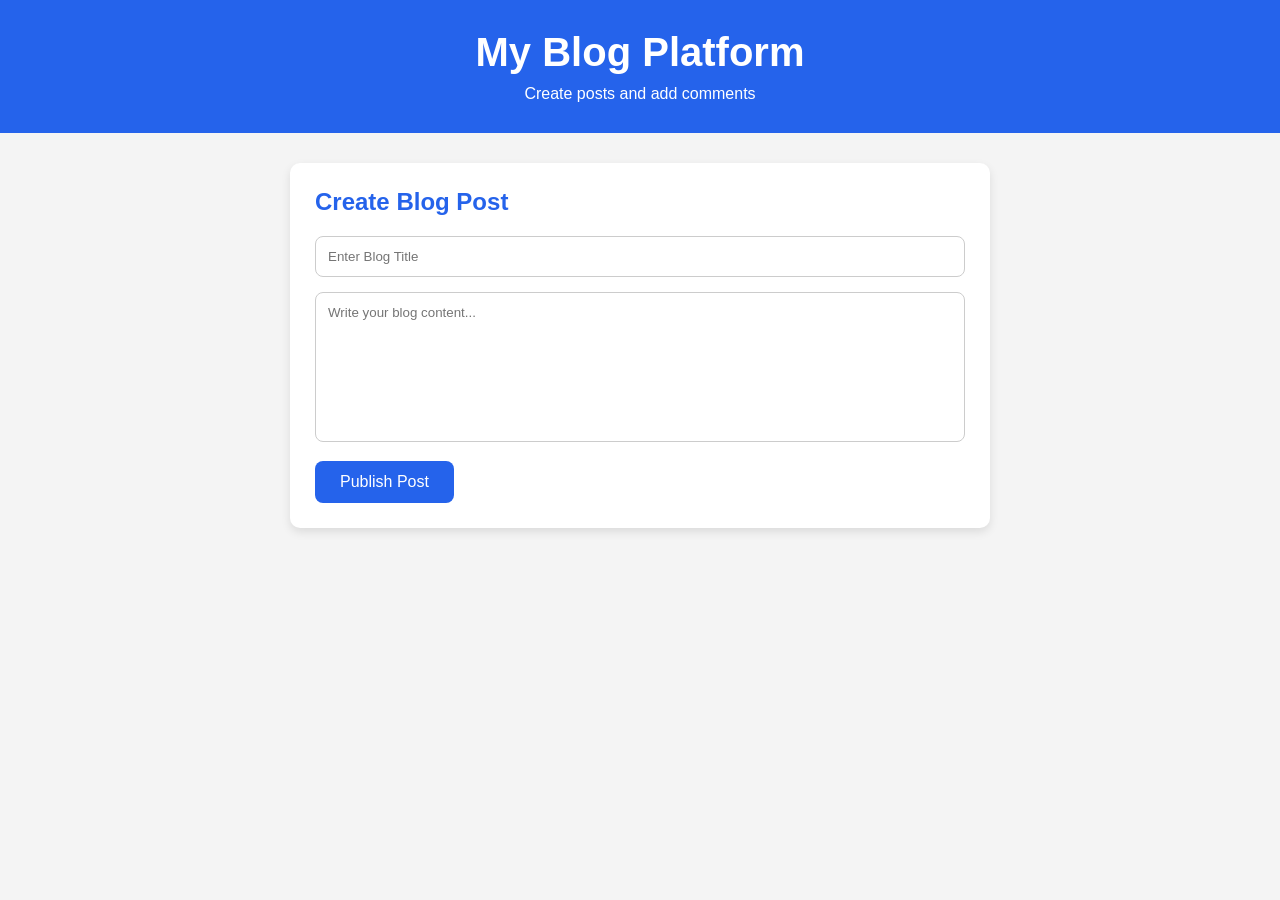
<file: index.html>
<!DOCTYPE html>
<html lang="en">
<head>
  <meta charset="UTF-8">
  <meta name="viewport" content="width=device-width, initial-scale=1.0">
  <title>Blog Platform</title>
  <link rel="stylesheet" href="style.css">
</head>
<body>

  <!-- Header -->
  <header>
    <h1>My Blog Platform</h1>
    <p>Create posts and add comments</p>
  </header>

  <!-- Create Blog Post -->
  <section class="create-post">
    <h2>Create Blog Post</h2>

    <input type="text" id="postTitle" placeholder="Enter Blog Title">

    <textarea id="postContent" placeholder="Write your blog content..."></textarea>

    <button onclick="addPost()">Publish Post</button>
  </section>

  <!-- Blog Posts -->
  <section id="blogContainer" class="blog-container">

  </section>

  <script src="script.js"></script>
</body>
</html>
</file>
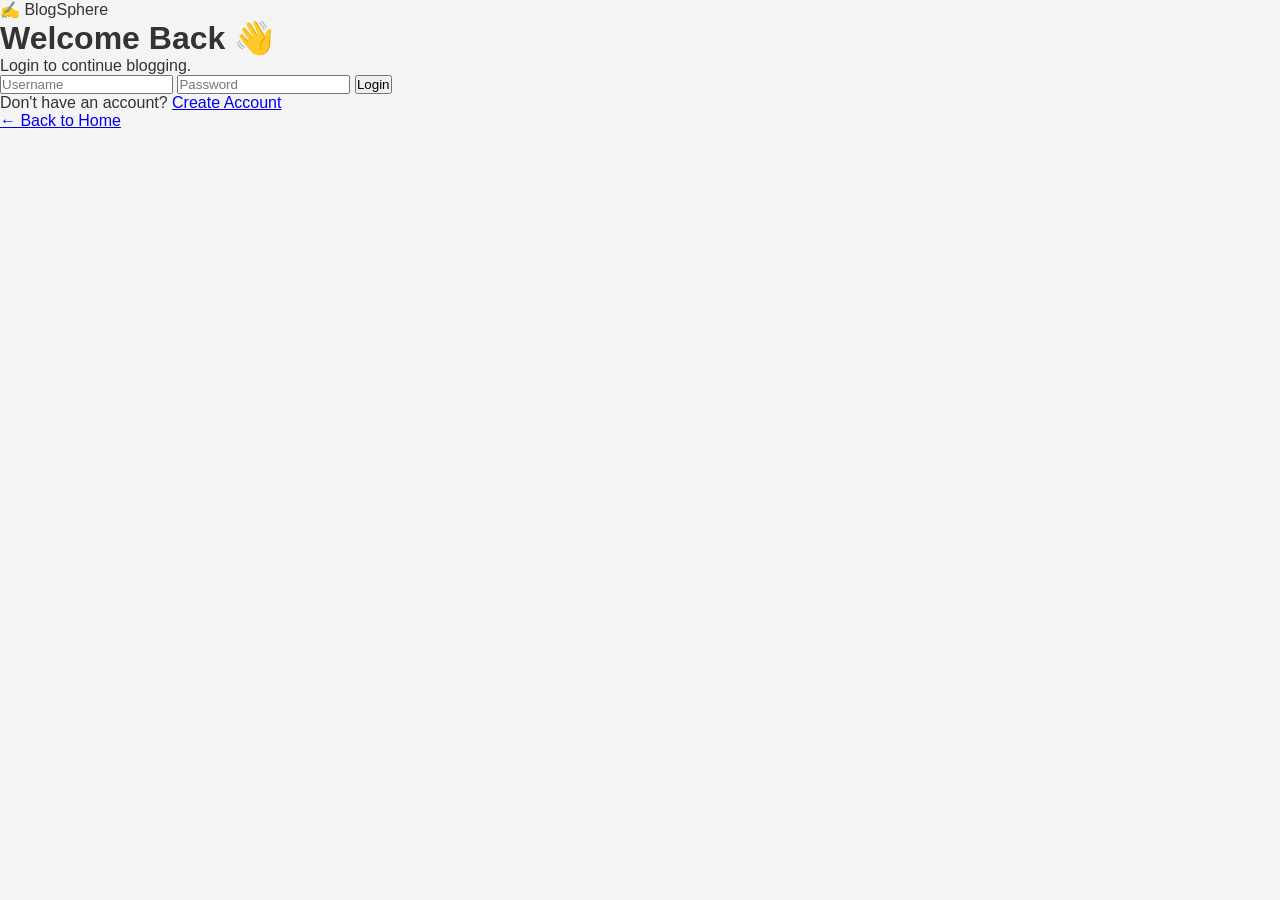
<file: login.html>
<!DOCTYPE html>
<html lang="en">

<head>

    <meta charset="UTF-8">

    <meta
        name="viewport"
        content="width=device-width, initial-scale=1.0"
    >

    <title>Login | BlogSphere</title>

    <link rel="stylesheet" href="style.css">

</head>

<body class="auth-body">

    <div class="auth-container">

        <div class="auth-card">

            <div class="logo">
                ✍️ BlogSphere
            </div>

            <h1>Welcome Back 👋</h1>

            <p>
                Login to continue blogging.
            </p>


            <input
                type="text"
                id="loginUsername"
                placeholder="Username"
            >


            <input
                type="password"
                id="loginPassword"
                placeholder="Password"
            >


            <button
                class="primary-btn"
                onclick="loginUser()"
            >
                Login
            </button>


            <p class="auth-link">

                Don't have an account?

                <a href="signup.html">
                    Create Account
                </a>

            </p>


            <a href="index.html">
                ← Back to Home
            </a>

        </div>

    </div>


<script>

function loginUser() {

    const username =
        document
        .getElementById("loginUsername")
        .value
        .trim();

    const password =
        document
        .getElementById("loginPassword")
        .value;


    const storedUser =
        JSON.parse(
            localStorage.getItem(
                "blogUser"
            )
        );


    if (!storedUser) {

        alert(
            "Account not found. Please sign up first."
        );

        return;
    }


    if (
        username === storedUser.username &&
        password === storedUser.password
    ) {

        localStorage.setItem(
            "currentUser",
            username
        );


        alert(
            "Login successful! 🎉"
        );


        window.location.href =
            "index.html";

    }

    else {

        alert(
            "Invalid username or password."
        );

    }

}

</script>

</body>

</html>
</file>
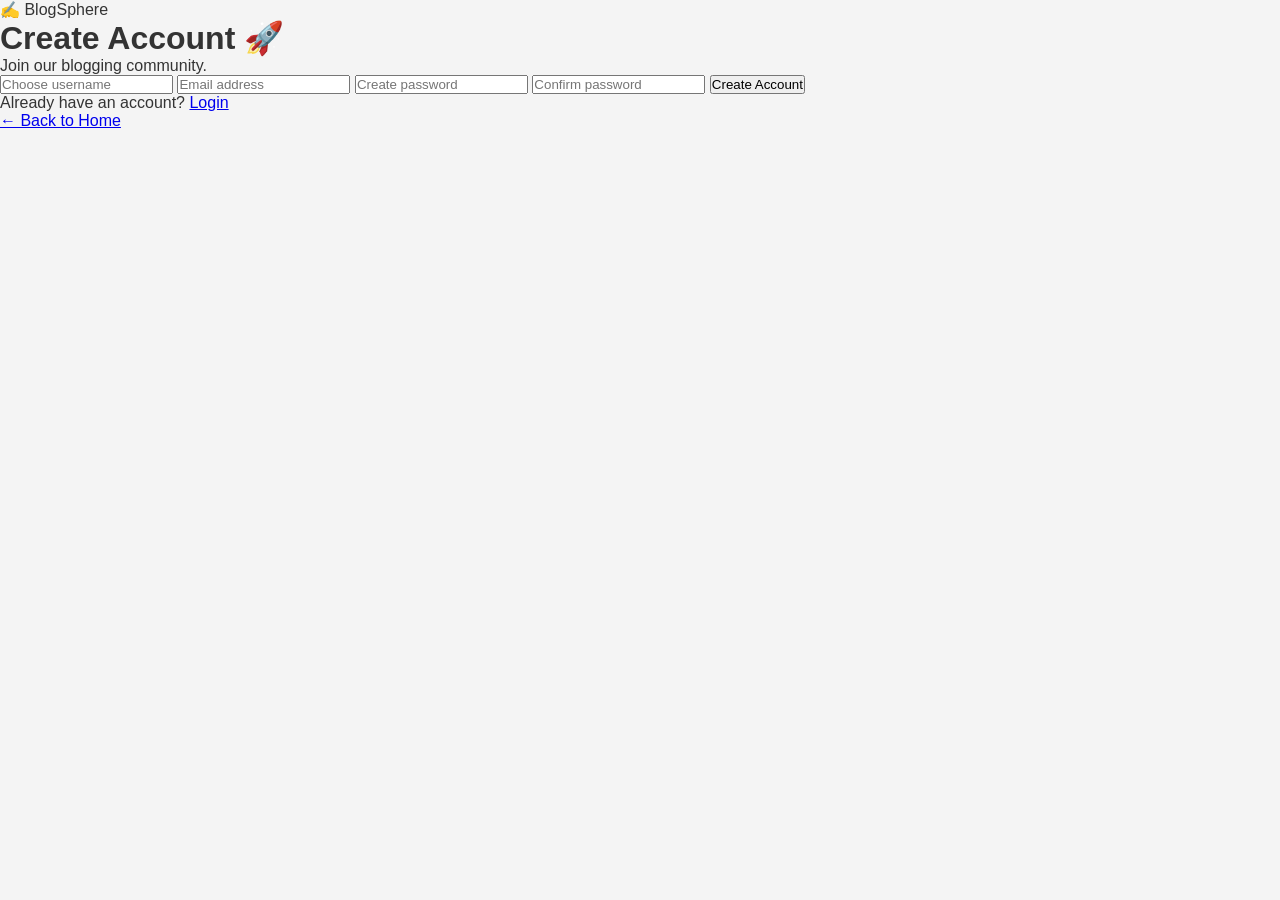
<file: signup.html>
<!DOCTYPE html>
<html lang="en">

<head>

    <meta charset="UTF-8">

    <meta
        name="viewport"
        content="width=device-width, initial-scale=1.0"
    >

    <title>Sign Up | BlogSphere</title>

    <link rel="stylesheet" href="style.css">

</head>

<body class="auth-body">

    <div class="auth-container">

        <div class="auth-card">

            <div class="logo">
                ✍️ BlogSphere
            </div>

            <h1>Create Account 🚀</h1>

            <p>
                Join our blogging community.
            </p>


            <input
                type="text"
                id="signupUsername"
                placeholder="Choose username"
            >


            <input
                type="email"
                id="signupEmail"
                placeholder="Email address"
            >


            <input
                type="password"
                id="signupPassword"
                placeholder="Create password"
            >


            <input
                type="password"
                id="confirmPassword"
                placeholder="Confirm password"
            >


            <button
                class="primary-btn"
                onclick="signupUser()"
            >
                Create Account
            </button>


            <p class="auth-link">

                Already have an account?

                <a href="login.html">
                    Login
                </a>

            </p>


            <a href="index.html">
                ← Back to Home
            </a>

        </div>

    </div>


<script>

function signupUser() {

    const username =
        document
        .getElementById("signupUsername")
        .value
        .trim();


    const email =
        document
        .getElementById("signupEmail")
        .value
        .trim();


    const password =
        document
        .getElementById("signupPassword")
        .value;


    const confirmPassword =
        document
        .getElementById("confirmPassword")
        .value;


    if (
        !username ||
        !email ||
        !password ||
        !confirmPassword
    ) {

        alert(
            "Please fill all fields."
        );

        return;
    }


    if (password !== confirmPassword) {

        alert(
            "Passwords do not match."
        );

        return;
    }


    if (password.length < 6) {

        alert(
            "Password must contain at least 6 characters."
        );

        return;
    }


    const user = {

        username: username,

        email: email,

        password: password

    };


    localStorage.setItem(
        "blogUser",
        JSON.stringify(user)
    );


    alert(
        "Account created successfully! 🎉"
    );


    window.location.href =
        "login.html";

}

</script>

</body>

</html>
</file>
<file: style.css>
* {
  margin: 0;
  padding: 0;
  box-sizing: border-box;
  font-family: Arial, sans-serif;
}

body {
  background: #f4f4f4;
  color: #333;
}

header {
  background: #2563eb;
  color: white;
  text-align: center;
  padding: 30px 20px;
}

header h1 {
  font-size: 40px;
  margin-bottom: 10px;
}

.create-post {
  width: 90%;
  max-width: 700px;
  margin: 30px auto;
  background: white;
  padding: 25px;
  border-radius: 10px;
  box-shadow: 0 4px 10px rgba(0,0,0,0.1);
}

.create-post h2 {
  margin-bottom: 20px;
  color: #2563eb;
}

.create-post input,
.create-post textarea {
  width: 100%;
  margin-bottom: 15px;
  padding: 12px;
  border: 1px solid #ccc;
  border-radius: 8px;
}

.create-post textarea {
  height: 150px;
  resize: none;
}

.create-post button {
  padding: 12px 25px;
  border: none;
  background: #2563eb;
  color: white;
  border-radius: 8px;
  cursor: pointer;
  font-size: 16px;
}

.blog-container {
  width: 90%;
  max-width: 900px;
  margin: auto;
  padding-bottom: 50px;
}

.blog-post {
  background: white;
  padding: 25px;
  margin-bottom: 25px;
  border-radius: 10px;
  box-shadow: 0 4px 10px rgba(0,0,0,0.1);
}

.blog-post h3 {
  color: #2563eb;
  margin-bottom: 15px;
}

.comment-section {
  margin-top: 20px;
}

.comment-section h4 {
  margin-bottom: 10px;
}

.comment-input {
  width: 100%;
  padding: 10px;
  margin-bottom: 10px;
  border: 1px solid #ccc;
  border-radius: 8px;
}

.comment-btn {
  padding: 10px 20px;
  border: none;
  background: #1e40af;
  color: white;
  border-radius: 8px;
  cursor: pointer;
}

.comment-list {
  margin-top: 15px;
}

.comment {
  background: #f1f5f9;
  padding: 10px;
  border-radius: 6px;
  margin-bottom: 8px;
}

@media (max-width: 768px) {
  header h1 {
    font-size: 30px;
  }

  .create-post,
  .blog-container {
    width: 95%;
  }
}
</file>
